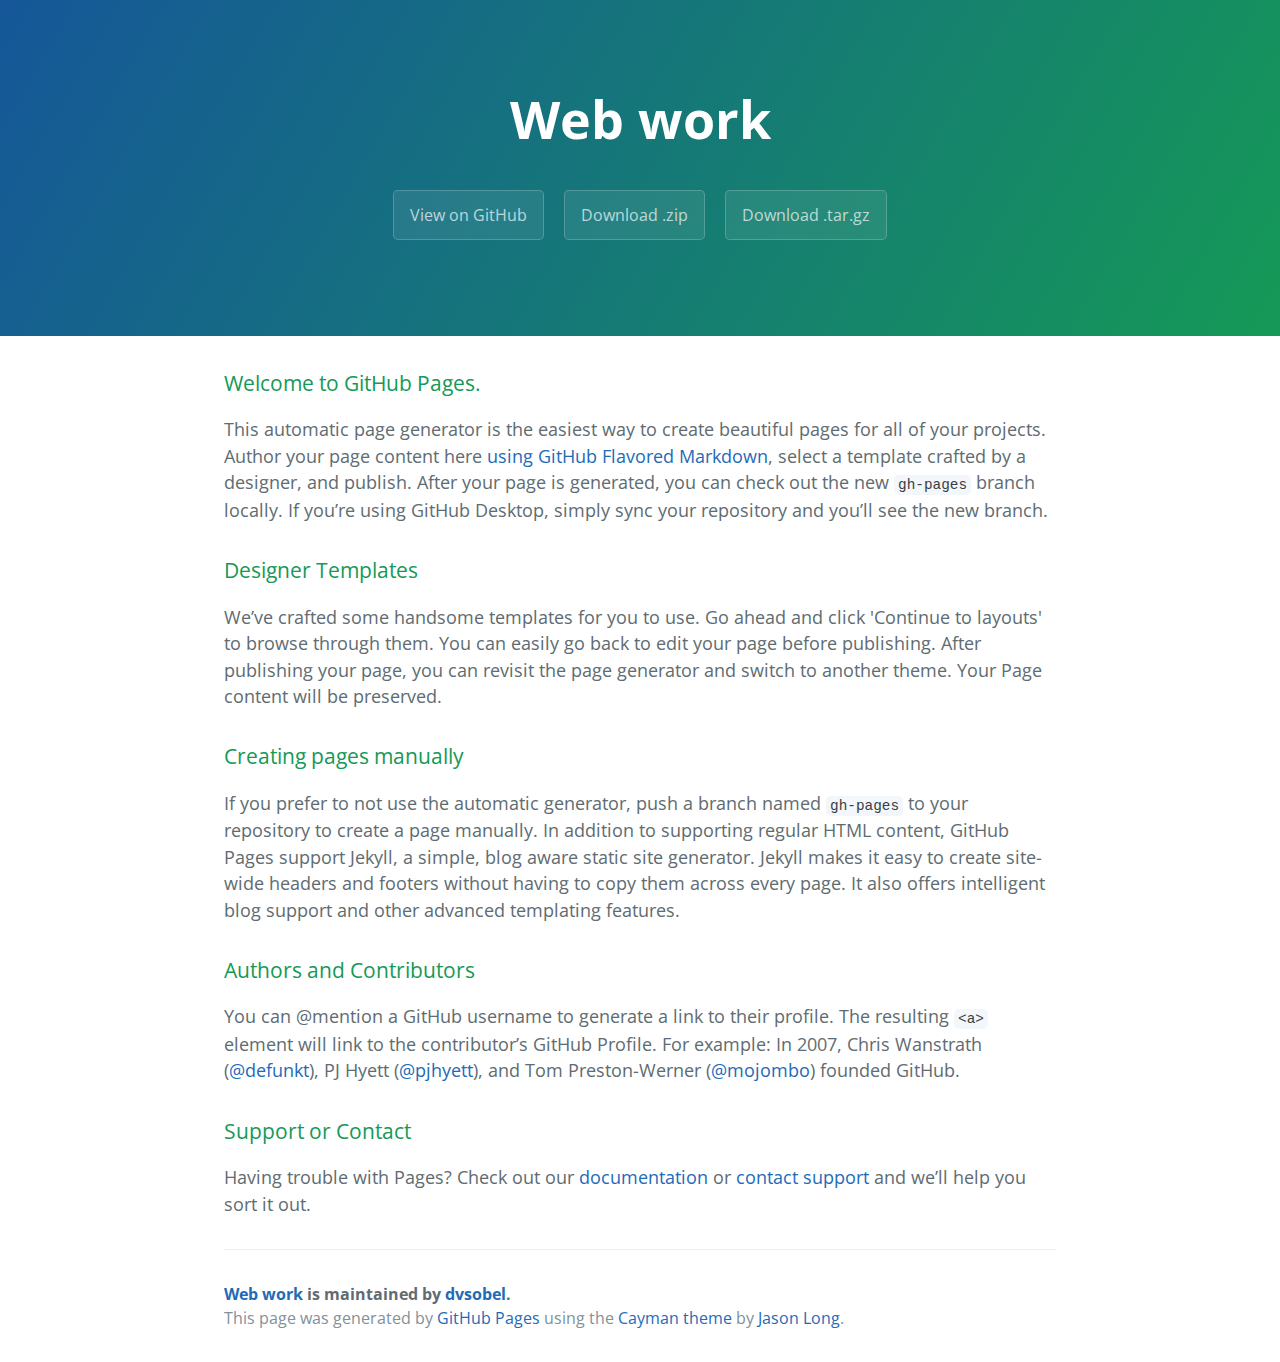
<file: index.html>
<!DOCTYPE html>
<html lang="en-us">
  <head>
    <meta charset="UTF-8">
    <title>Web work by dvsobel</title>
    <meta name="viewport" content="width=device-width, initial-scale=1">
    <link rel="stylesheet" type="text/css" href="stylesheets/normalize.css" media="screen">
    <link href='https://fonts.googleapis.com/css?family=Open+Sans:400,700' rel='stylesheet' type='text/css'>
    <link rel="stylesheet" type="text/css" href="stylesheets/stylesheet.css" media="screen">
    <link rel="stylesheet" type="text/css" href="stylesheets/github-light.css" media="screen">
  </head>
  <body>
    <section class="page-header">
      <h1 class="project-name">Web work</h1>
      <h2 class="project-tagline"></h2>
      <a href="https://github.com/dvsobel/web_work" class="btn">View on GitHub</a>
      <a href="https://github.com/dvsobel/web_work/zipball/master" class="btn">Download .zip</a>
      <a href="https://github.com/dvsobel/web_work/tarball/master" class="btn">Download .tar.gz</a>
    </section>

    <section class="main-content">
      <h3>
<a id="welcome-to-github-pages" class="anchor" href="#welcome-to-github-pages" aria-hidden="true"><span aria-hidden="true" class="octicon octicon-link"></span></a>Welcome to GitHub Pages.</h3>

<p>This automatic page generator is the easiest way to create beautiful pages for all of your projects. Author your page content here <a href="https://guides.github.com/features/mastering-markdown/">using GitHub Flavored Markdown</a>, select a template crafted by a designer, and publish. After your page is generated, you can check out the new <code>gh-pages</code> branch locally. If you’re using GitHub Desktop, simply sync your repository and you’ll see the new branch.</p>

<h3>
<a id="designer-templates" class="anchor" href="#designer-templates" aria-hidden="true"><span aria-hidden="true" class="octicon octicon-link"></span></a>Designer Templates</h3>

<p>We’ve crafted some handsome templates for you to use. Go ahead and click 'Continue to layouts' to browse through them. You can easily go back to edit your page before publishing. After publishing your page, you can revisit the page generator and switch to another theme. Your Page content will be preserved.</p>

<h3>
<a id="creating-pages-manually" class="anchor" href="#creating-pages-manually" aria-hidden="true"><span aria-hidden="true" class="octicon octicon-link"></span></a>Creating pages manually</h3>

<p>If you prefer to not use the automatic generator, push a branch named <code>gh-pages</code> to your repository to create a page manually. In addition to supporting regular HTML content, GitHub Pages support Jekyll, a simple, blog aware static site generator. Jekyll makes it easy to create site-wide headers and footers without having to copy them across every page. It also offers intelligent blog support and other advanced templating features.</p>

<h3>
<a id="authors-and-contributors" class="anchor" href="#authors-and-contributors" aria-hidden="true"><span aria-hidden="true" class="octicon octicon-link"></span></a>Authors and Contributors</h3>

<p>You can @mention a GitHub username to generate a link to their profile. The resulting <code>&lt;a&gt;</code> element will link to the contributor’s GitHub Profile. For example: In 2007, Chris Wanstrath (<a href="https://github.com/defunkt" class="user-mention">@defunkt</a>), PJ Hyett (<a href="https://github.com/pjhyett" class="user-mention">@pjhyett</a>), and Tom Preston-Werner (<a href="https://github.com/mojombo" class="user-mention">@mojombo</a>) founded GitHub.</p>

<h3>
<a id="support-or-contact" class="anchor" href="#support-or-contact" aria-hidden="true"><span aria-hidden="true" class="octicon octicon-link"></span></a>Support or Contact</h3>

<p>Having trouble with Pages? Check out our <a href="https://help.github.com/pages">documentation</a> or <a href="https://github.com/contact">contact support</a> and we’ll help you sort it out.</p>

      <footer class="site-footer">
        <span class="site-footer-owner"><a href="https://github.com/dvsobel/web_work">Web work</a> is maintained by <a href="https://github.com/dvsobel">dvsobel</a>.</span>

        <span class="site-footer-credits">This page was generated by <a href="https://pages.github.com">GitHub Pages</a> using the <a href="https://github.com/jasonlong/cayman-theme">Cayman theme</a> by <a href="https://twitter.com/jasonlong">Jason Long</a>.</span>
      </footer>

    </section>

  
  </body>
</html>
</file>
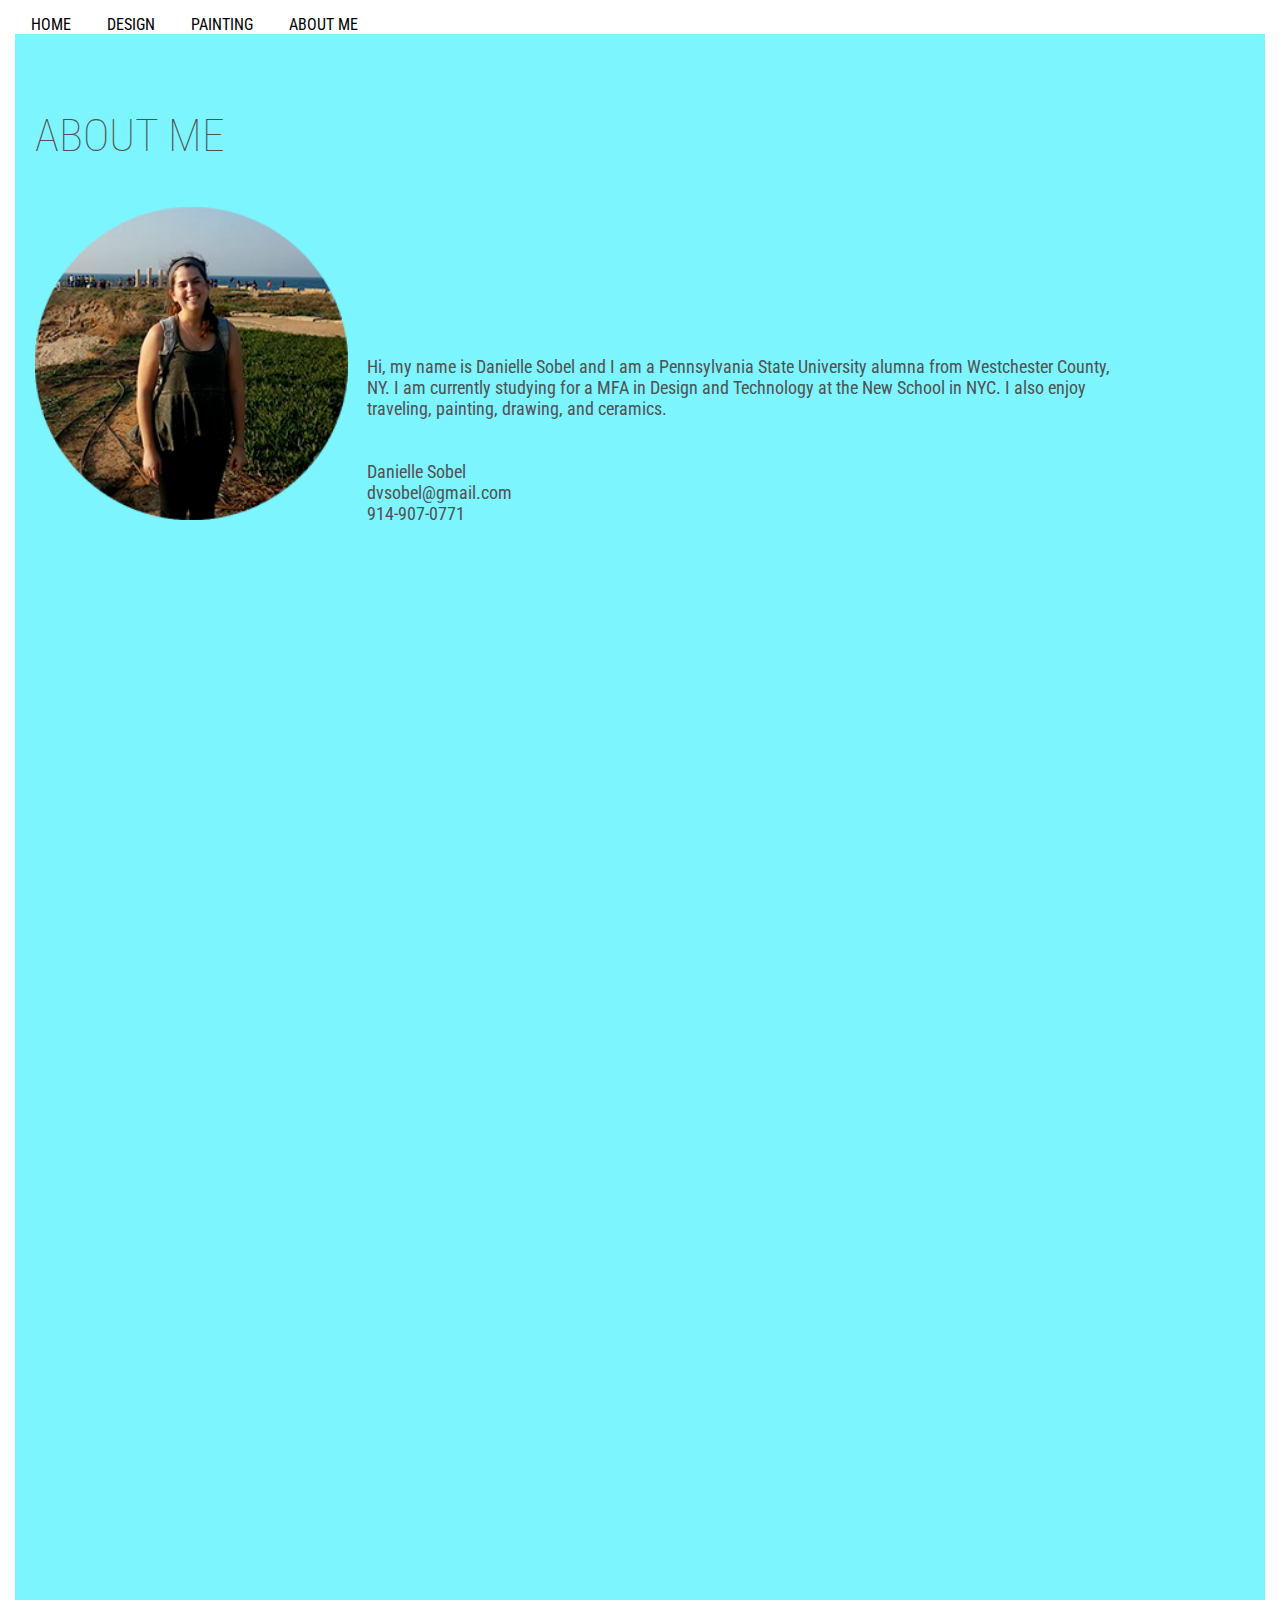
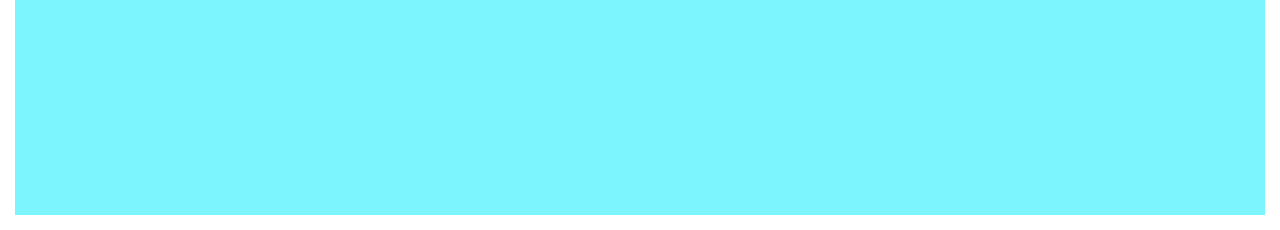
<file: day4homework/aboutMe.html>
<!DOCTYPE html>
<html lang="en">
<head>
	
	<meta charset="UTF-8">
	<title>ABOUT ME</title>
	<link href='https://fonts.googleapis.com/css?family=Open+Sans' rel='style'>
	<link href='https://fonts.googleapis.com/css?family=Oswald' rel='stylesheet' type='text/css'>
	<link href='https://fonts.googleapis.com/css?family=Roboto:700' rel='stylesheet' type='text/css'>
	<link href='https://fonts.googleapis.com/css?family=Roboto+Condensed:300' rel='stylesheet' type='text/css'>
	<link rel="stylesheet" type="text/css" href="css/style.css">

</head>
<body class="main_content">


<!-- **************Navigation Bar***************** -->
<ul>
  <li><a class="home.html" href="home.html">HOME</a></li>
  <li><a class="design.html" href="design.html">DESIGN</a></li>
  <li><a class="painting.html" href="painting.html">PAINTING</a></li>
  <li><a class="aboutMe.html" href="aboutMe.html">ABOUT ME</a></li>
</ul>
	
<!-- TITLE:ABOUTME -->
<p class="titles">ABOUT ME</p>


<!-- image of me, and also the text inside one div side by side -->
<div>
	<img class="image_me" src="images/me.png">
	<p class="pcontact"> Hi, my name is Danielle Sobel and I am a Pennsylvania State University alumna from Westchester County, NY. I am currently studying for a MFA in Design and Technology at the New School in NYC. I also enjoy traveling, painting, drawing, and ceramics. <br> <br><br> Danielle Sobel <br> dvsobel@gmail.com <br> 914-907-0771 </p>
</div>



<!-- CONTACT BOX-->


<!-- <div class="contact_me">
  <form action="action_page.php">
    <label for="fname">Name</label>
    <input type="text" id="fname" name="firstname">
	<br>
    <label for="box">Write comments here</label>
    <input type="text" id="comment_box" name="content box">

  
    <input type="submit" value="Submit">
  </form>
</div> -->



</body>
</html>
</file>
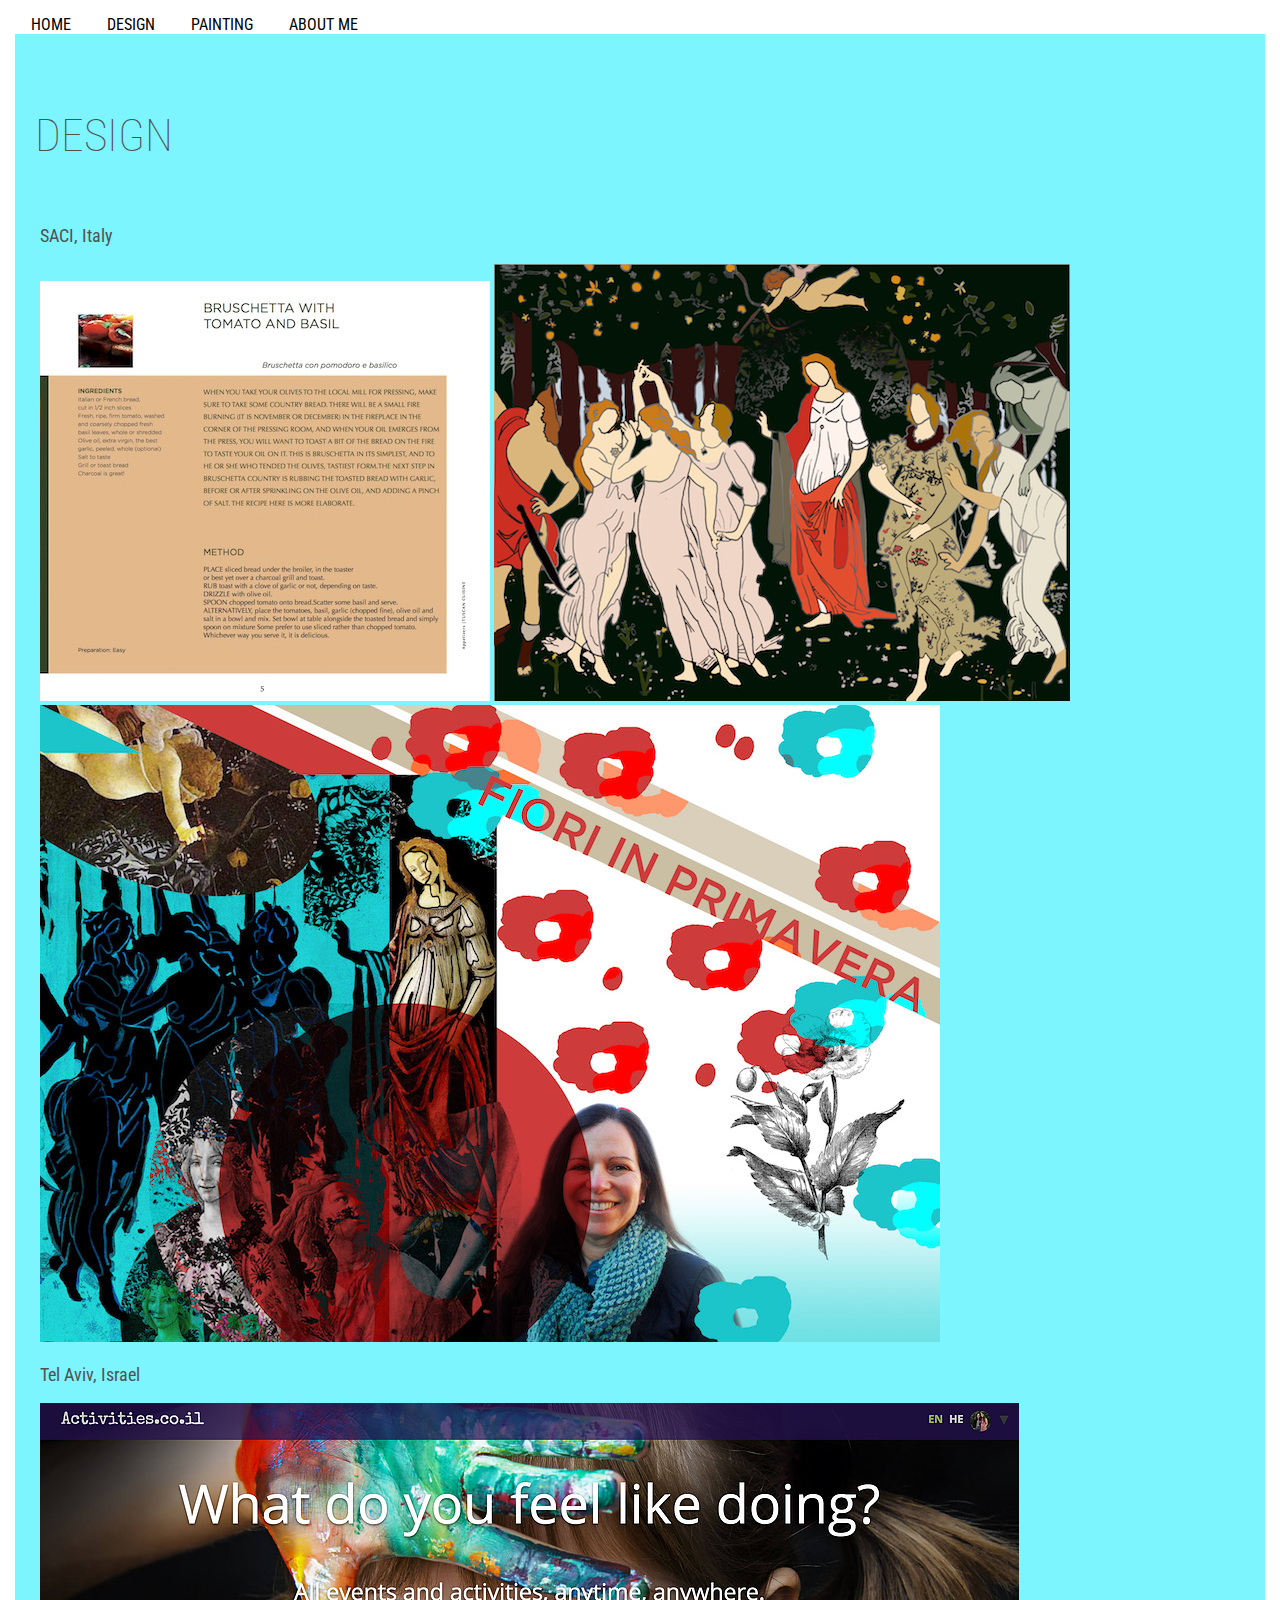
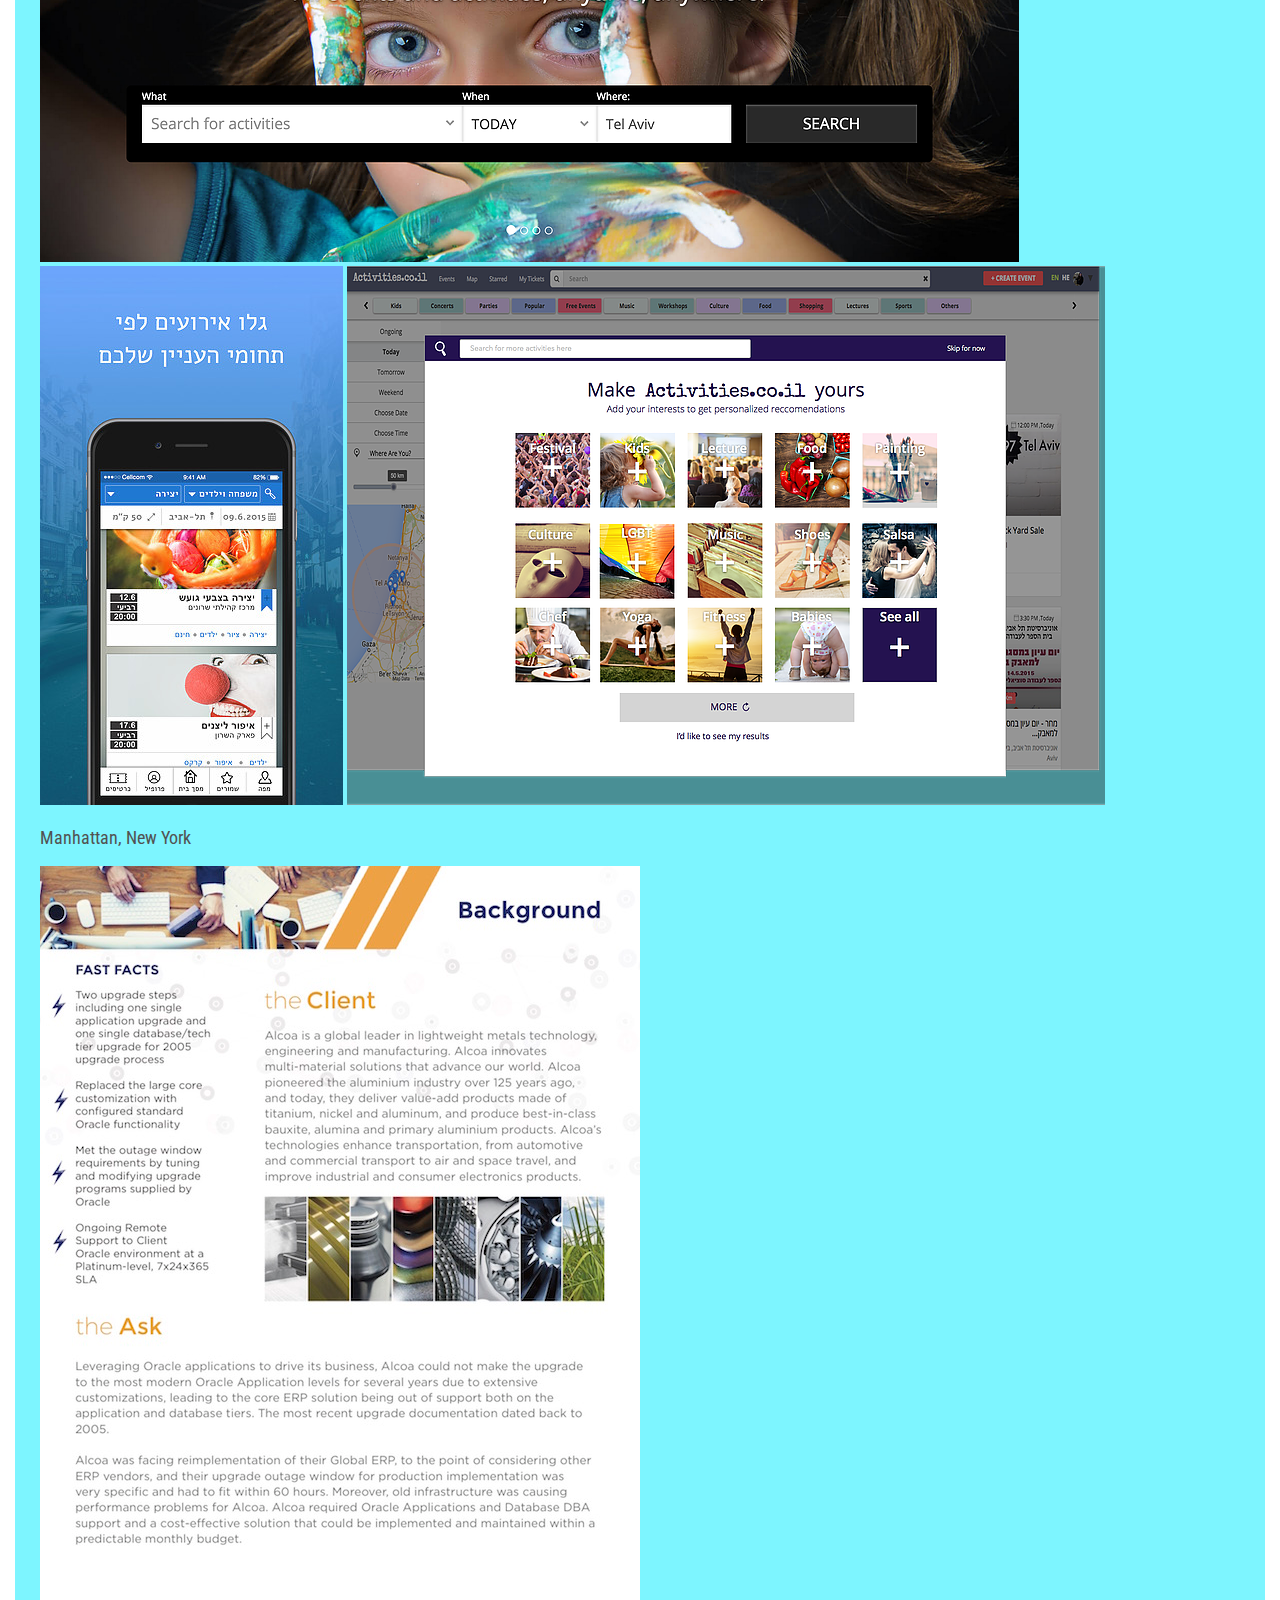
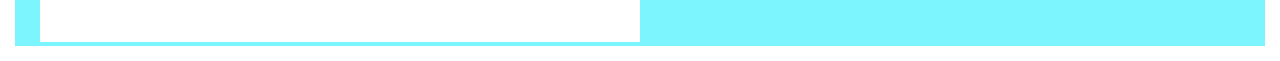
<file: day4homework/design.html>
<!DOCTYPE html>
<html lang="en">
<head>
	<meta charset="UTF-8">
	<title> design </title>
		
	<link href='https://fonts.googleapis.com/css?family=Open+Sans' rel='style'>
	<link href='https://fonts.googleapis.com/css?family=Oswald' rel='stylesheet' type='text/css'>
	<link href='https://fonts.googleapis.com/css?family=Roboto:700' rel='stylesheet' type='text/css'>
	<link href='https://fonts.googleapis.com/css?family=Roboto+Condensed:300' rel='stylesheet' type='text/css'>
	<link rel="stylesheet" type="text/css" href="css/style.css">
</head>

<!-- below is the background color -->
<body class="main_content">


<!-- links for my navigation bar -->
<ul>
  <li><a class="home.html" href="home.html">HOME</a></li>
  <li><a class="design.html" href="design.html">DESIGN</a></li>
  <li><a class="painting.html" href="painting.html">PAINTING</a></li>
  <li><a class="aboutMe.html" href="aboutMe.html">ABOUT ME</a></li>
</ul>

<!-- this is my titles class. for every page that has a title -->
<p class="titles">DESIGN</p>

<!-- saci title below -->
<p class="saci"> SACI, Italy</p>

<!-- saci images -->
<div class="design_images">
		<img src="images/tomato.jpg" alt="tomato"> 
		<img src="images/primavera.png" alt="primavera"> 
		<img src="images/collage.jpg" alt="collage">  
</div>

<!-- tel aviv title below -->
<p class="tel_aviv"> Tel Aviv, Israel</p>
		
<!-- tel aviv images below -->
<div class="tel_aviv_images">
	<img src="images/girl.png" alt="girl">
	<img src="images/phone.jpg" alt="phone">
	<img src="images/pick.png" alt="pick">
</div>

<!-- new york title below -->
<p class="new_york"> Manhattan, New York</p>

<!-- new york image below -->
<div class="new_york_images"> 
	<img src="images/alcoa.jpg" alt="alcoa">
</div>
	
</body>
</html>
</file>
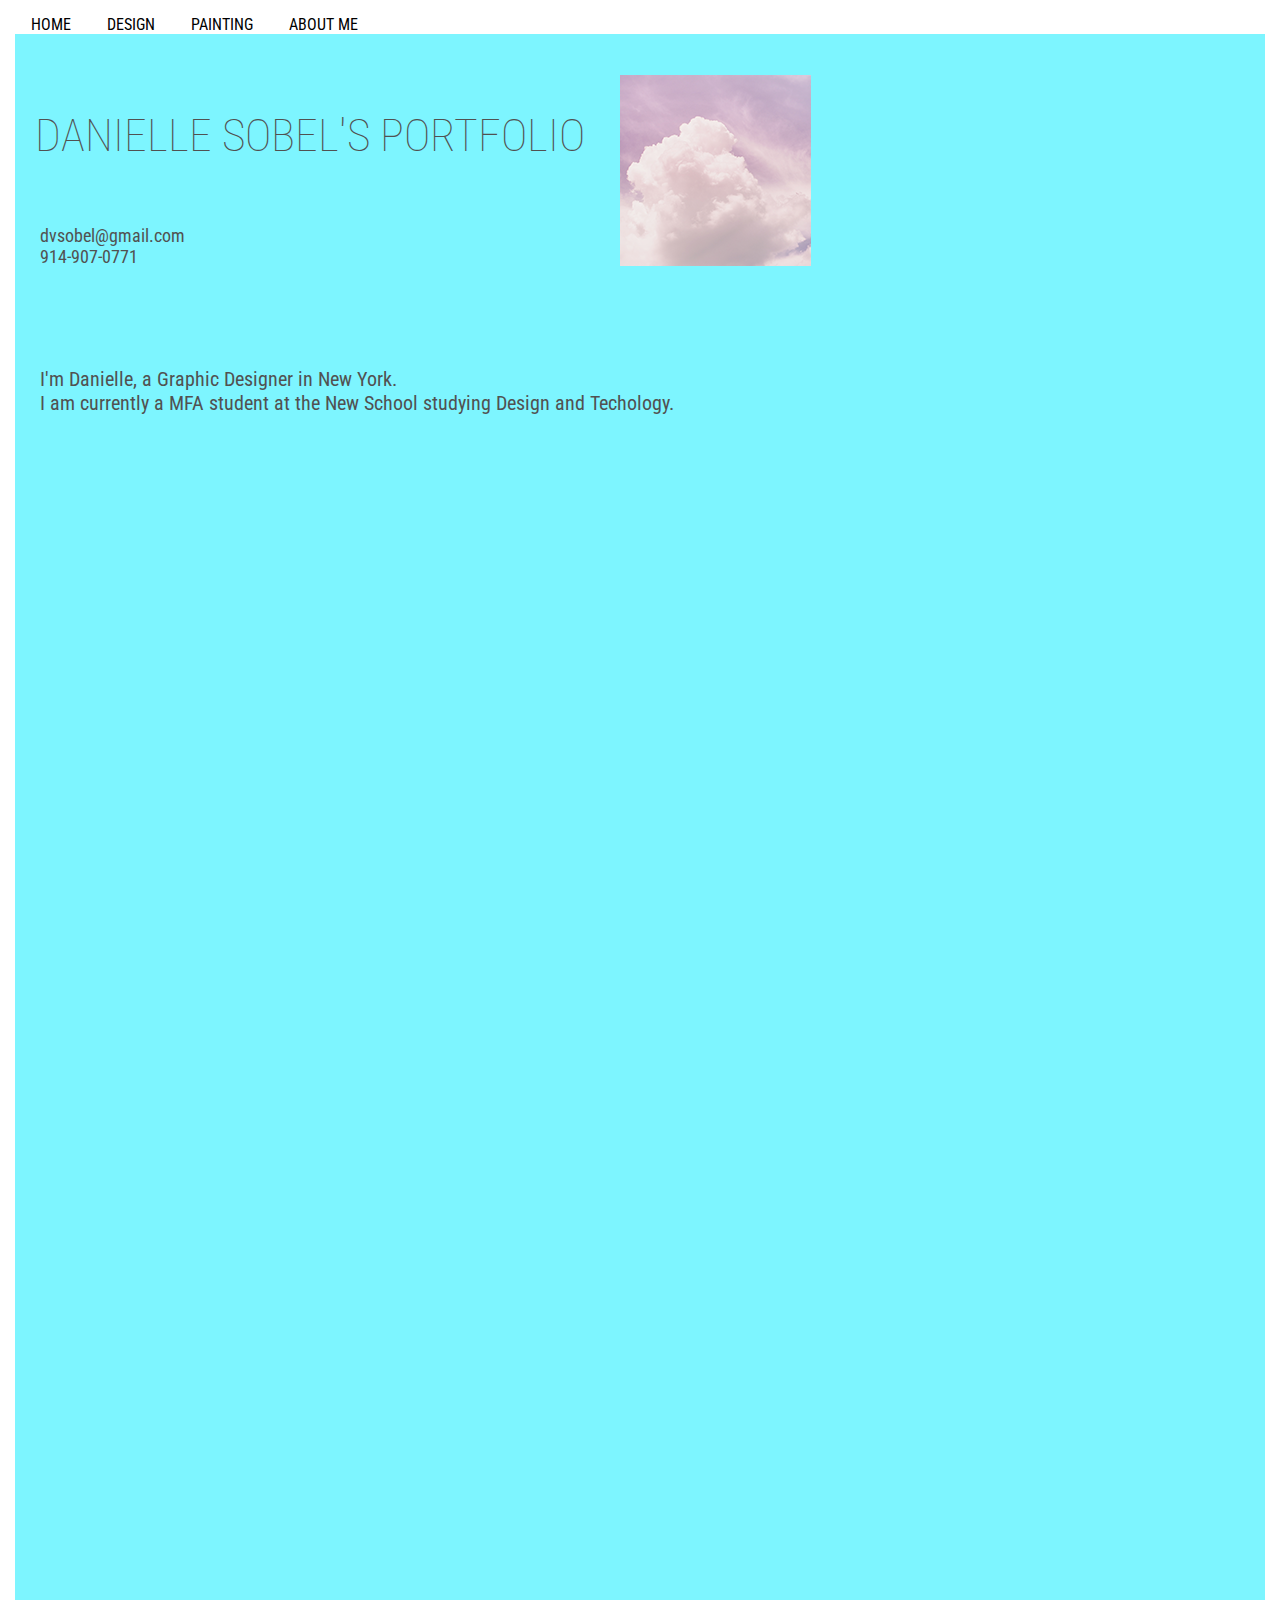
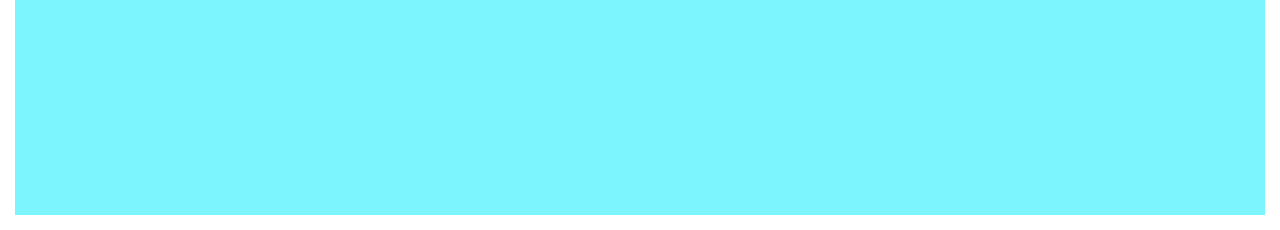
<file: day4homework/home.html>
<!DOCTYPE html>
<html lang="en">
<head>
	<meta charset="UTF-8">
	<title>Home</title>
		
	<link href='https://fonts.googleapis.com/css?family=Open+Sans' rel='style'>
	<link href='https://fonts.googleapis.com/css?family=Oswald' rel='stylesheet' type='text/css'>
	<link href='https://fonts.googleapis.com/css?family=Roboto:700' rel='stylesheet' type='text/css'>
	<link href='https://fonts.googleapis.com/css?family=Roboto+Condensed:300' rel='stylesheet' type='text/css'>
	<link rel="stylesheet" type="text/css" href="css/style.css">

</head>

<!-- below is background color -->
<body class="main_content">	

<!-- links for my navigation bar -->
<ul>
  <li><a class="home.html" href="home.html">HOME</a></li>
  <li><a class="design.html" href="design.html">DESIGN</a></li>
  <li><a class="painting.html" href="painting.html">PAINTING</a></li>
  <li><a class="aboutMe.html" href="aboutMe.html">ABOUT ME</a></li>
</ul>

<!-- this is my titles class. for every page that has a title -->
<p class="titles">DANIELLE SOBEL'S PORTFOLIO</p>

<!-- this is featured works on the home page -->
<p class="featured">dvsobel@gmail.com <br> 914-907-0771 <br> 
</p>

<p class="blurb">
	I'm Danielle, a Graphic Designer in New York. <br> I am currently a MFA student at the New School studying Design and Techology.  
</p>

<!-- picture of a cloud -->
<div class="cloud_1">
		<img src="images/cloud_1.png" alt="cloud_1">
</div>

<!-- design box that will have a link to something -->
<!-- <div class="design">
		<img src="images/design.png" alt="cloud_1">
</div> -->

<div class="painting_images">
	
	<href="painting.html">
</div>



<!-- <div class="painting">
		<img src="images/painting.png" alt="cloud_1">
</div> -->


<!-- 
<div class="cloud_2">
		<img src="images/cloud_2.png" alt="cloud_2">
</div>



<div class="cloud_3">
		<img src="images/cloud_3.png" alt="cloud_3">
</div>


<div class="cloud_4">
		<img src="images/cloud_4.png" alt="cloud_4">
</div> -->


</body>
</html>
</file>
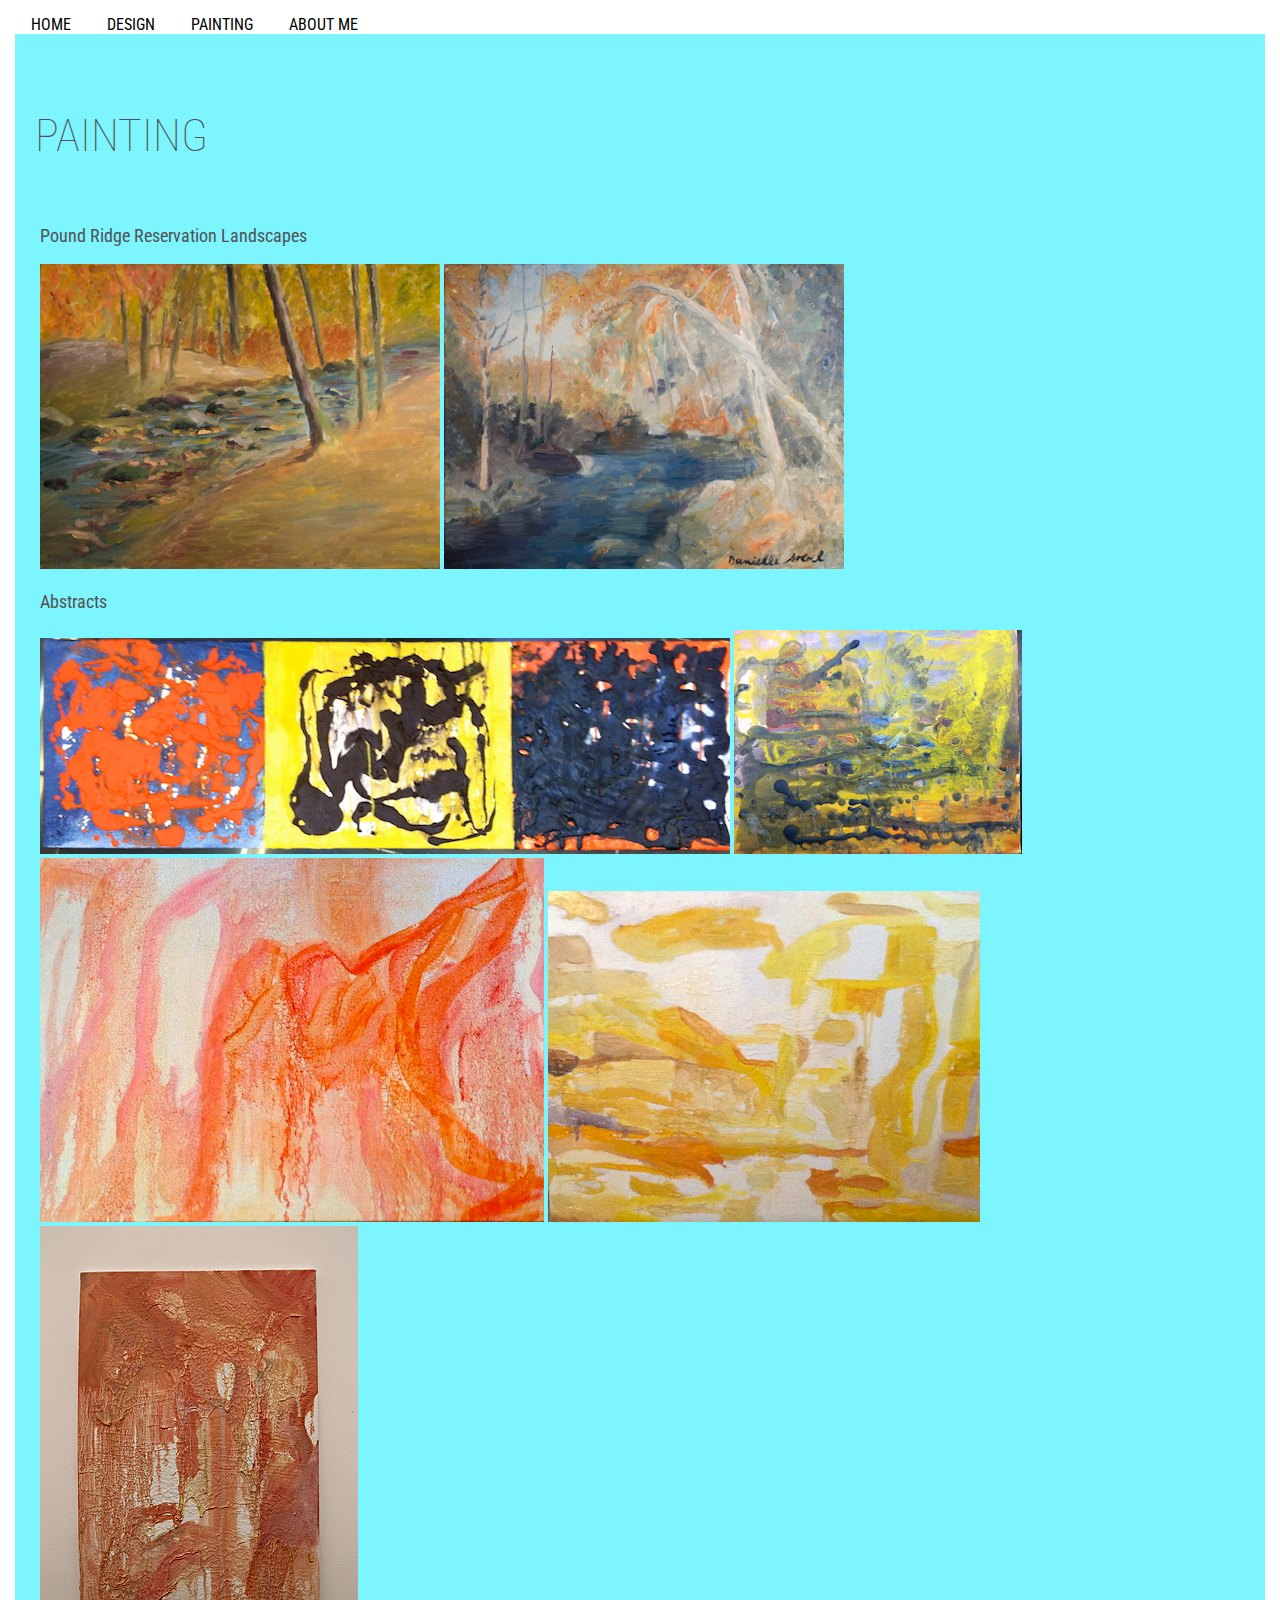
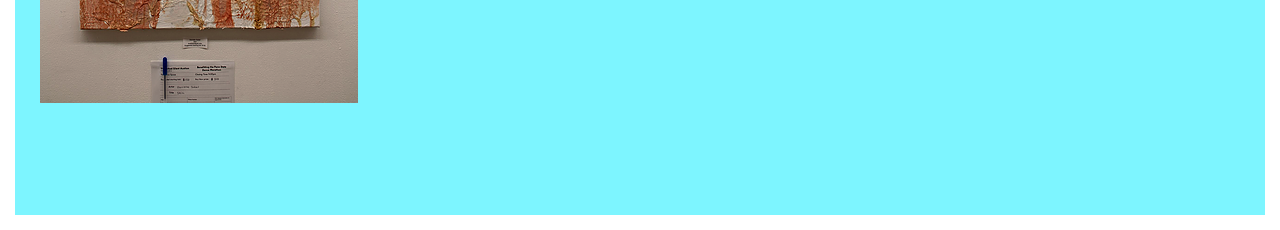
<file: day4homework/painting.html>
<!DOCTYPE html>
<html lang="en">
<head>
	<meta charset="UTF-8">
	<title>Painting</title>
	
	<link href='https://fonts.googleapis.com/css?family=Open+Sans' rel='style'>
	<link href='https://fonts.googleapis.com/css?family=Oswald' rel='stylesheet' type='text/css'>
	<link href='https://fonts.googleapis.com/css?family=Roboto:700' rel='stylesheet' type='text/css'>
	<link href='https://fonts.googleapis.com/css?family=Roboto+Condensed:300' rel='stylesheet' type='text/css'>
	<link rel="stylesheet" type="text/css" href="css/style.css">

</head>

<!-- below is background color -->
<body class="main_content">	

<!-- links for my navigation bar -->
<ul>
  <li><a class="home.html" href="home.html">HOME</a></li>
  <li><a class="design.html" href="design.html">DESIGN</a></li>
  <li><a class="painting.html" href="painting.html">PAINTING</a></li>
  <li><a class="aboutMe.html" href="aboutMe.html">ABOUT ME</a></li>
</ul>

	<!-- TITLE:ABOUTME -->
<p class="titles">PAINTING</p>
	
	<!-- title for landscape paintings -->
<p class="landscape"> Pound Ridge Reservation Landscapes</p>


<!-- landscape photos are below -->
	<div class="yellow">
		<!-- <img src="images/yellow.jpeg"> -->
		<img src="images/landscape.jpg">
		<img src="images/landscape_2.jpg">
		
	</div>

<!-- abstract title is below -->
<p class="abstract">Abstracts</p>

<!-- abstract images are below -->
	<div class="abstract_images">
		<img src="images/red_yellow_orange.jpg"> 
		<img src="images/green.jpg">
		<img src="images/pink.jpg">
		<img src="images/yellow.jpeg">
		<img src="images/skin.png">
	</div>


</body>
</html>
</file>
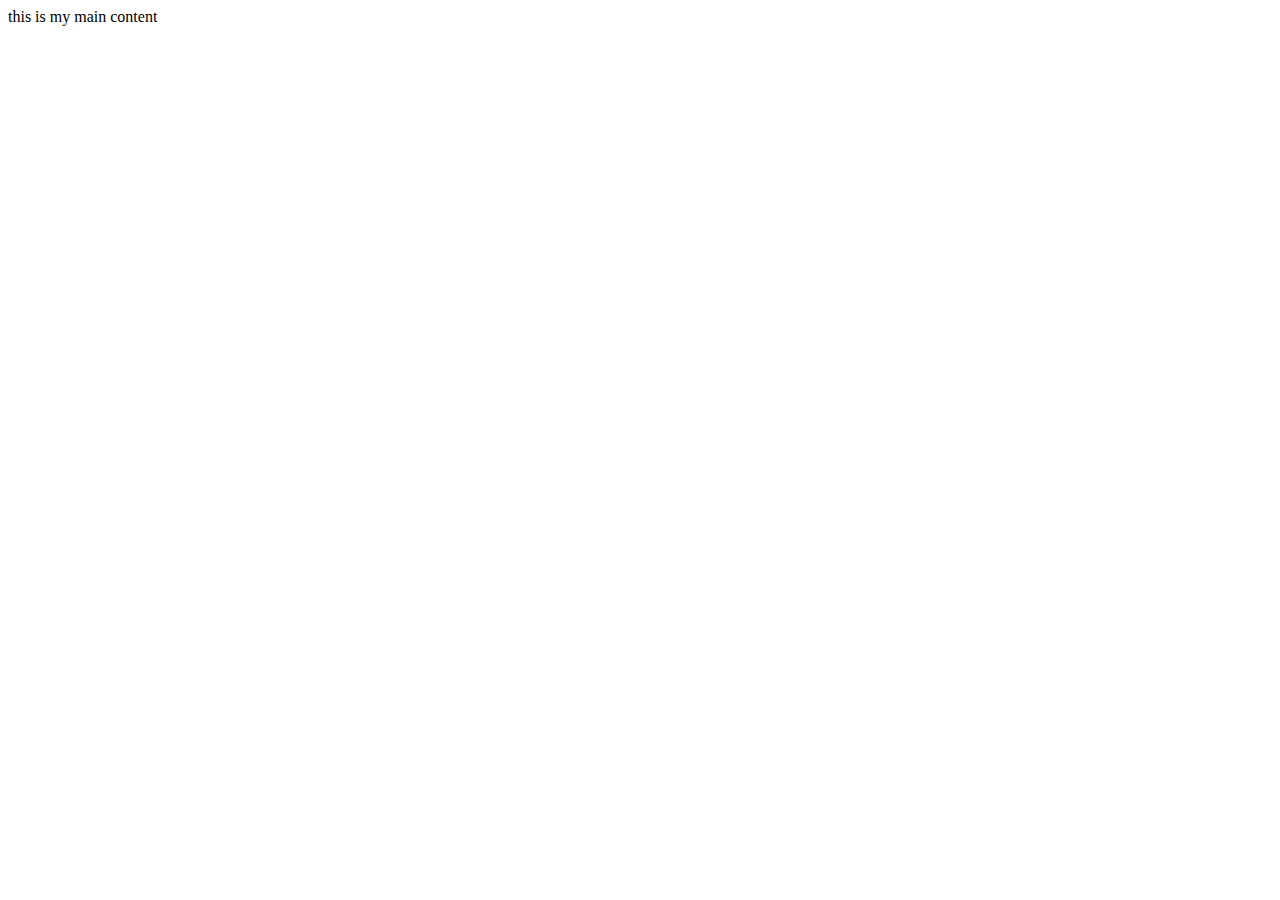
<file: homework2/greybackground.html>
<!DOCTYPE html>
<html lang="en">
<head>
	<meta charset="UTF-8">
	<title>Danielle's Portfolio</title>
	<link rel="stylesheet" type="text/css" href="CSS/style.css">


<div>
	this is my main content
</div>

</head> 
<body>
</file>
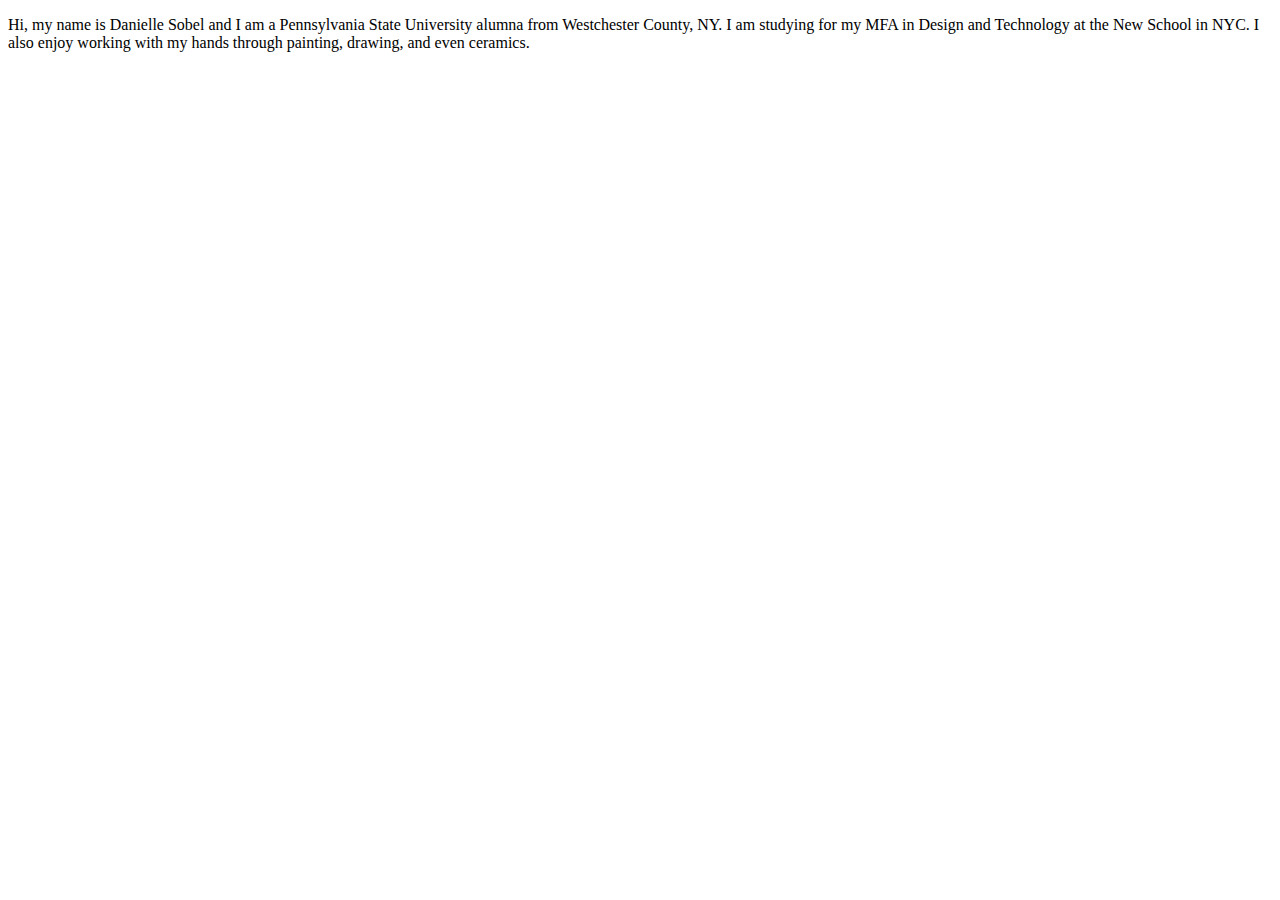
<file: homework2/Homework2_AboutMe.html>
<!DOCTYPE html>
<html lang="en">
<head>
	<meta charset="UTF-8">
	<title>Document</title>
</head>
<body>
	<p>
		Hi, my name is Danielle Sobel and I am a Pennsylvania State University alumna from Westchester County, NY. I am studying for my MFA in Design and Technology at the New School in NYC. I also enjoy working with my hands through painting, drawing, and even ceramics. 
	</p>
</body>
</html>
</file>
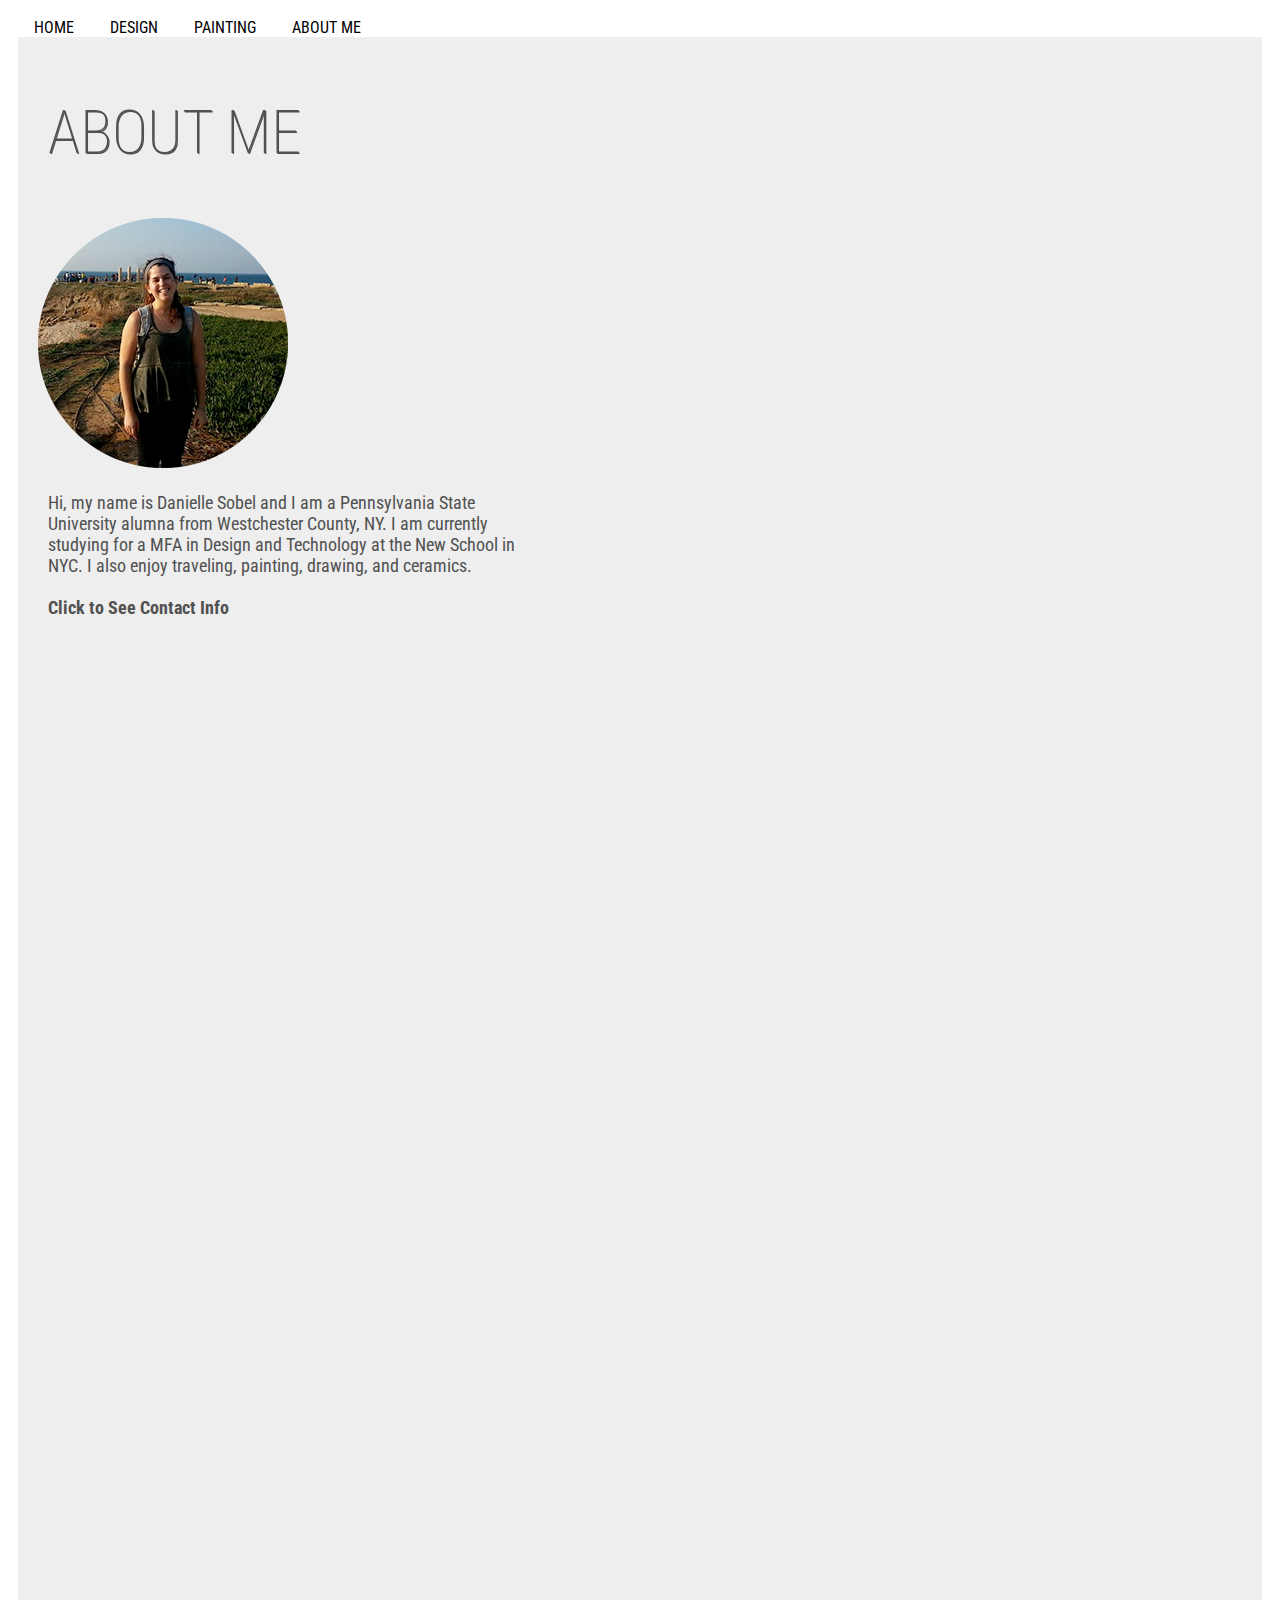
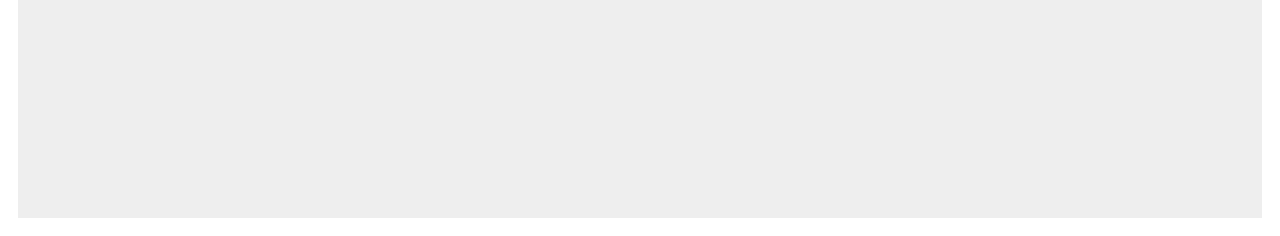
<file: Portfolio/aboutMe.html>
<!DOCTYPE html>
<html lang="en">
<head>
	
	<meta charset="UTF-8">
	<title>ABOUT ME</title>
	<link href='https://fonts.googleapis.com/css?family=Open+Sans' rel='style'>
	<link href='https://fonts.googleapis.com/css?family=Oswald' rel='stylesheet' type='text/css'>
	<link href='https://fonts.googleapis.com/css?family=Roboto:700' rel='stylesheet' type='text/css'>
	<link href='https://fonts.googleapis.com/css?family=Roboto+Condensed:300' rel='stylesheet' type='text/css'>
	<link rel="stylesheet" type="text/css" href="css/style.css">

</head>
<body class="main_content">


<!-- **************Navigation Bar***************** -->
<ul>
  <li><a class="home.html" href="home.html">HOME</a></li>
  <li><a class="design.html" href="design.html">DESIGN</a></li>
  <li><a class="painting.html" href="painting.html">PAINTING</a></li>
  <li><a class="aboutMe.html" href="aboutMe.html">ABOUT ME</a></li>
</ul>
	
<!-- TITLE:ABOUTME -->
<p class="titles">ABOUT ME</p>


<!-- image of me, and also the text inside one div side by side -->
<div>
	<img class="image_me" src="images/me.png">	
	<p class="pcontact"> Hi, my name is Danielle Sobel and I am a Pennsylvania State University alumna from Westchester County, NY. I am currently studying for a MFA in Design and Technology at the New School in NYC. I also enjoy traveling, painting, drawing, and ceramics. <br><br></p>
</div>
	
<div id="pcontact">
	<h3 class="pcontact"> Click to See Contact Info</h3> <br> 
<div>

<div id="pcontact_info">
	<p class= "pcontact_info">
		Danielle Sobel <br> dvsobel@gmail.com <br> 914-907-0771 
	</p>
	
	
</div>


	

<!-- CONTACT BOX-->


<!-- <div class="contact_me">
  <form action="action_page.php">
    <label for="fname">Name</label>
    <input type="text" id="fname" name="firstname">
	<br>
    <label for="box">Write comments here</label>
    <input type="text" id="comment_box" name="content box">

  
    <input type="submit" value="Submit">
  </form>
</div> -->



</body>
<script src="js/main.js"></script>
</html>
</file>
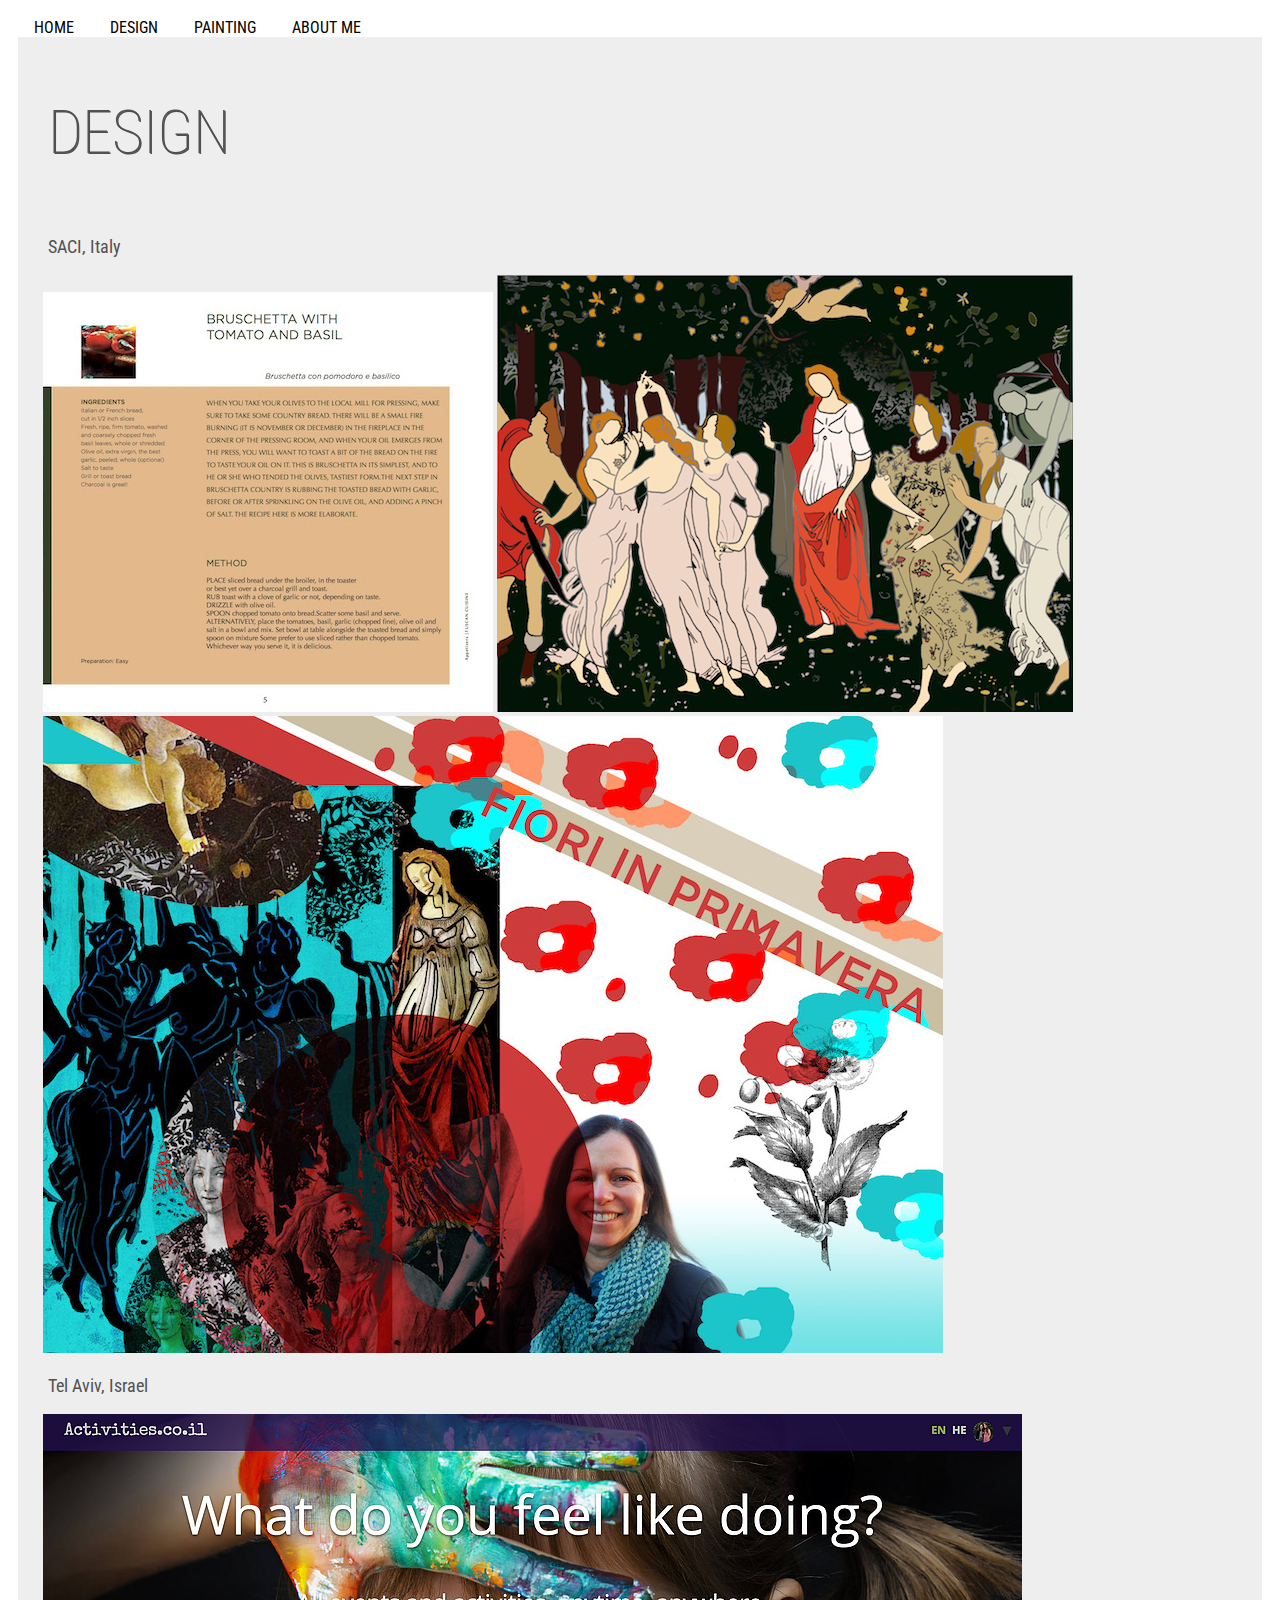
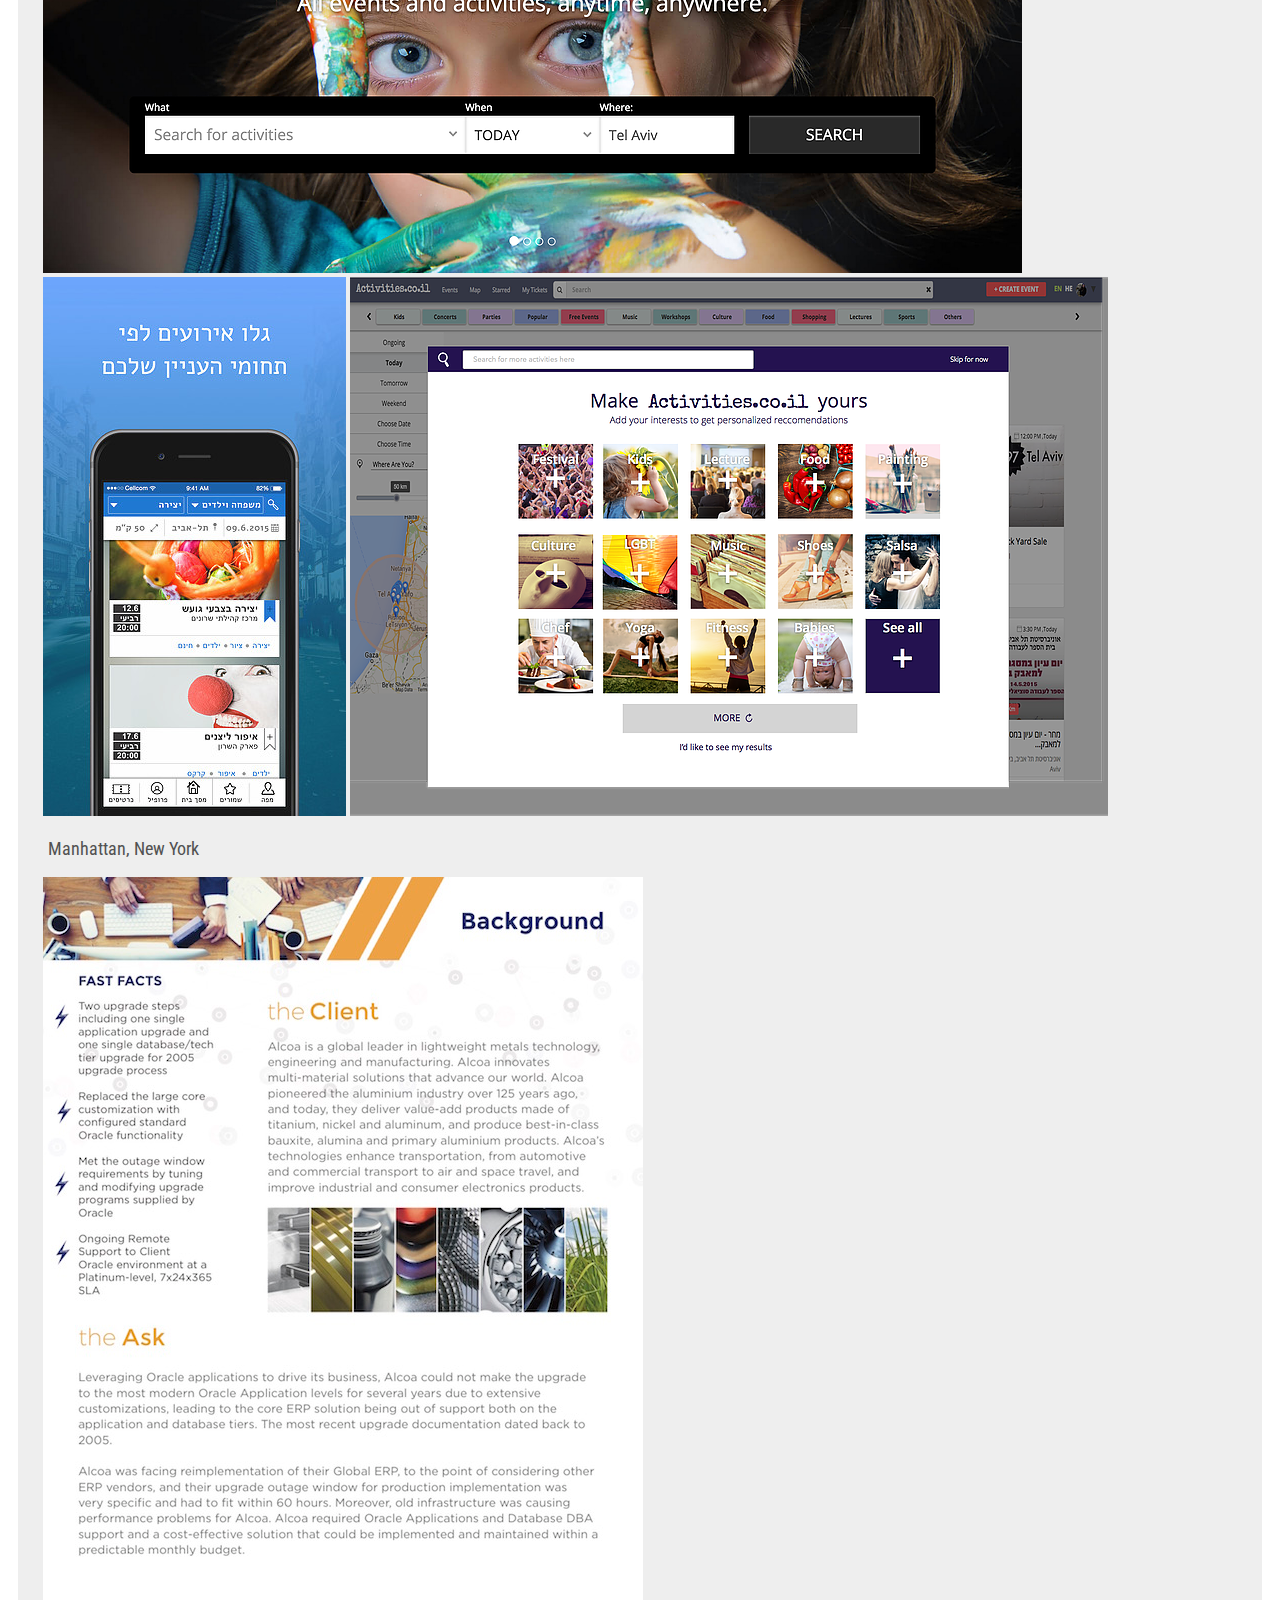
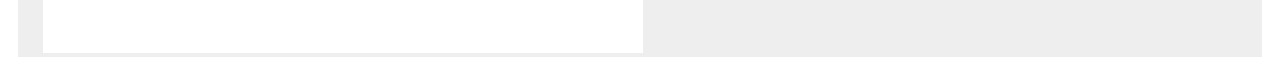
<file: Portfolio/design.html>
<!DOCTYPE html>
<html lang="en">
<head>
	<meta charset="UTF-8">
	<title> design </title>
		
	<link href='https://fonts.googleapis.com/css?family=Open+Sans' rel='style'>
	<link href='https://fonts.googleapis.com/css?family=Oswald' rel='stylesheet' type='text/css'>
	<link href='https://fonts.googleapis.com/css?family=Roboto:700' rel='stylesheet' type='text/css'>
	<link href='https://fonts.googleapis.com/css?family=Roboto+Condensed:300' rel='stylesheet' type='text/css'>
	<link rel="stylesheet" type="text/css" href="css/style.css">
</head>

<!-- below is the background color -->
<body class="main_content">


<!-- links for my navigation bar -->
<ul>
  <li><a class="home.html" href="home.html">HOME</a></li>
  <li><a class="design.html" href="design.html">DESIGN</a></li>
  <li><a class="painting.html" href="painting.html">PAINTING</a></li>
  <li><a class="aboutMe.html" href="aboutMe.html">ABOUT ME</a></li>
</ul>

<!-- this is my titles class. for every page that has a title -->
<p class="titles">DESIGN</p>

<!-- saci title below -->
<p class="saci"> SACI, Italy</p>

<!-- saci images -->
<div class="design_images">
		<img src="images/tomato.jpg" alt="tomato"> 
		<img src="images/primavera.png" alt="primavera"> 
		<img src="images/collage.jpg" alt="collage">  
</div>

<!-- tel aviv title below -->
<p class="tel_aviv"> Tel Aviv, Israel</p>
		
<!-- tel aviv images below -->
<div class="tel_aviv_images">
	<img src="images/girl.png" alt="girl">
	<img src="images/phone.jpg" alt="phone">
	<img src="images/pick.png" alt="pick">
</div>

<!-- new york title below -->
<p class="new_york"> Manhattan, New York</p>

<!-- new york image below -->
<div class="new_york_images"> 
	<img src="images/alcoa.jpg" alt="alcoa">
</div>
	
</body>
<script src="js/main.js"></script>
</html>
</file>
<file: stylesheets/stylesheet.css>
* {
  box-sizing: border-box; }

body {
  padding: 0;
  margin: 0;
  font-family: "Open Sans", "Helvetica Neue", Helvetica, Arial, sans-serif;
  font-size: 16px;
  line-height: 1.5;
  color: #606c71; }

a {
  color: #1e6bb8;
  text-decoration: none; }
  a:hover {
    text-decoration: underline; }

.btn {
  display: inline-block;
  margin-bottom: 1rem;
  color: rgba(255, 255, 255, 0.7);
  background-color: rgba(255, 255, 255, 0.08);
  border-color: rgba(255, 255, 255, 0.2);
  border-style: solid;
  border-width: 1px;
  border-radius: 0.3rem;
  transition: color 0.2s, background-color 0.2s, border-color 0.2s; }
  .btn + .btn {
    margin-left: 1rem; }

.btn:hover {
  color: rgba(255, 255, 255, 0.8);
  text-decoration: none;
  background-color: rgba(255, 255, 255, 0.2);
  border-color: rgba(255, 255, 255, 0.3); }

@media screen and (min-width: 64em) {
  .btn {
    padding: 0.75rem 1rem; } }

@media screen and (min-width: 42em) and (max-width: 64em) {
  .btn {
    padding: 0.6rem 0.9rem;
    font-size: 0.9rem; } }

@media screen and (max-width: 42em) {
  .btn {
    display: block;
    width: 100%;
    padding: 0.75rem;
    font-size: 0.9rem; }
    .btn + .btn {
      margin-top: 1rem;
      margin-left: 0; } }

.page-header {
  color: #fff;
  text-align: center;
  background-color: #159957;
  background-image: linear-gradient(120deg, #155799, #159957); }

@media screen and (min-width: 64em) {
  .page-header {
    padding: 5rem 6rem; } }

@media screen and (min-width: 42em) and (max-width: 64em) {
  .page-header {
    padding: 3rem 4rem; } }

@media screen and (max-width: 42em) {
  .page-header {
    padding: 2rem 1rem; } }

.project-name {
  margin-top: 0;
  margin-bottom: 0.1rem; }

@media screen and (min-width: 64em) {
  .project-name {
    font-size: 3.25rem; } }

@media screen and (min-width: 42em) and (max-width: 64em) {
  .project-name {
    font-size: 2.25rem; } }

@media screen and (max-width: 42em) {
  .project-name {
    font-size: 1.75rem; } }

.project-tagline {
  margin-bottom: 2rem;
  font-weight: normal;
  opacity: 0.7; }

@media screen and (min-width: 64em) {
  .project-tagline {
    font-size: 1.25rem; } }

@media screen and (min-width: 42em) and (max-width: 64em) {
  .project-tagline {
    font-size: 1.15rem; } }

@media screen and (max-width: 42em) {
  .project-tagline {
    font-size: 1rem; } }

.main-content :first-child {
  margin-top: 0; }
.main-content img {
  max-width: 100%; }
.main-content h1, .main-content h2, .main-content h3, .main-content h4, .main-content h5, .main-content h6 {
  margin-top: 2rem;
  margin-bottom: 1rem;
  font-weight: normal;
  color: #159957; }
.main-content p {
  margin-bottom: 1em; }
.main-content code {
  padding: 2px 4px;
  font-family: Consolas, "Liberation Mono", Menlo, Courier, monospace;
  font-size: 0.9rem;
  color: #383e41;
  background-color: #f3f6fa;
  border-radius: 0.3rem; }
.main-content pre {
  padding: 0.8rem;
  margin-top: 0;
  margin-bottom: 1rem;
  font: 1rem Consolas, "Liberation Mono", Menlo, Courier, monospace;
  color: #567482;
  word-wrap: normal;
  background-color: #f3f6fa;
  border: solid 1px #dce6f0;
  border-radius: 0.3rem; }
  .main-content pre > code {
    padding: 0;
    margin: 0;
    font-size: 0.9rem;
    color: #567482;
    word-break: normal;
    white-space: pre;
    background: transparent;
    border: 0; }
.main-content .highlight {
  margin-bottom: 1rem; }
  .main-content .highlight pre {
    margin-bottom: 0;
    word-break: normal; }
.main-content .highlight pre, .main-content pre {
  padding: 0.8rem;
  overflow: auto;
  font-size: 0.9rem;
  line-height: 1.45;
  border-radius: 0.3rem; }
.main-content pre code, .main-content pre tt {
  display: inline;
  max-width: initial;
  padding: 0;
  margin: 0;
  overflow: initial;
  line-height: inherit;
  word-wrap: normal;
  background-color: transparent;
  border: 0; }
  .main-content pre code:before, .main-content pre code:after, .main-content pre tt:before, .main-content pre tt:after {
    content: normal; }
.main-content ul, .main-content ol {
  margin-top: 0; }
.main-content blockquote {
  padding: 0 1rem;
  margin-left: 0;
  color: #819198;
  border-left: 0.3rem solid #dce6f0; }
  .main-content blockquote > :first-child {
    margin-top: 0; }
  .main-content blockquote > :last-child {
    margin-bottom: 0; }
.main-content table {
  display: block;
  width: 100%;
  overflow: auto;
  word-break: normal;
  word-break: keep-all; }
  .main-content table th {
    font-weight: bold; }
  .main-content table th, .main-content table td {
    padding: 0.5rem 1rem;
    border: 1px solid #e9ebec; }
.main-content dl {
  padding: 0; }
  .main-content dl dt {
    padding: 0;
    margin-top: 1rem;
    font-size: 1rem;
    font-weight: bold; }
  .main-content dl dd {
    padding: 0;
    margin-bottom: 1rem; }
.main-content hr {
  height: 2px;
  padding: 0;
  margin: 1rem 0;
  background-color: #eff0f1;
  border: 0; }

@media screen and (min-width: 64em) {
  .main-content {
    max-width: 64rem;
    padding: 2rem 6rem;
    margin: 0 auto;
    font-size: 1.1rem; } }

@media screen and (min-width: 42em) and (max-width: 64em) {
  .main-content {
    padding: 2rem 4rem;
    font-size: 1.1rem; } }

@media screen and (max-width: 42em) {
  .main-content {
    padding: 2rem 1rem;
    font-size: 1rem; } }

.site-footer {
  padding-top: 2rem;
  margin-top: 2rem;
  border-top: solid 1px #eff0f1; }

.site-footer-owner {
  display: block;
  font-weight: bold; }

.site-footer-credits {
  color: #819198; }

@media screen and (min-width: 64em) {
  .site-footer {
    font-size: 1rem; } }

@media screen and (min-width: 42em) and (max-width: 64em) {
  .site-footer {
    font-size: 1rem; } }

@media screen and (max-width: 42em) {
  .site-footer {
    font-size: 0.9rem; } }
</file>
<file: stylesheets/github-light.css>
/*
The MIT License (MIT)

Copyright (c) 2016 GitHub, Inc.

Permission is hereby granted, free of charge, to any person obtaining a copy
of this software and associated documentation files (the "Software"), to deal
in the Software without restriction, including without limitation the rights
to use, copy, modify, merge, publish, distribute, sublicense, and/or sell
copies of the Software, and to permit persons to whom the Software is
furnished to do so, subject to the following conditions:

The above copyright notice and this permission notice shall be included in all
copies or substantial portions of the Software.

THE SOFTWARE IS PROVIDED "AS IS", WITHOUT WARRANTY OF ANY KIND, EXPRESS OR
IMPLIED, INCLUDING BUT NOT LIMITED TO THE WARRANTIES OF MERCHANTABILITY,
FITNESS FOR A PARTICULAR PURPOSE AND NONINFRINGEMENT. IN NO EVENT SHALL THE
AUTHORS OR COPYRIGHT HOLDERS BE LIABLE FOR ANY CLAIM, DAMAGES OR OTHER
LIABILITY, WHETHER IN AN ACTION OF CONTRACT, TORT OR OTHERWISE, ARISING FROM,
OUT OF OR IN CONNECTION WITH THE SOFTWARE OR THE USE OR OTHER DEALINGS IN THE
SOFTWARE.

*/

.pl-c /* comment */ {
  color: #969896;
}

.pl-c1 /* constant, variable.other.constant, support, meta.property-name, support.constant, support.variable, meta.module-reference, markup.raw, meta.diff.header */,
.pl-s .pl-v /* string variable */ {
  color: #0086b3;
}

.pl-e /* entity */,
.pl-en /* entity.name */ {
  color: #795da3;
}

.pl-smi /* variable.parameter.function, storage.modifier.package, storage.modifier.import, storage.type.java, variable.other */,
.pl-s .pl-s1 /* string source */ {
  color: #333;
}

.pl-ent /* entity.name.tag */ {
  color: #63a35c;
}

.pl-k /* keyword, storage, storage.type */ {
  color: #a71d5d;
}

.pl-s /* string */,
.pl-pds /* punctuation.definition.string, string.regexp.character-class */,
.pl-s .pl-pse .pl-s1 /* string punctuation.section.embedded source */,
.pl-sr /* string.regexp */,
.pl-sr .pl-cce /* string.regexp constant.character.escape */,
.pl-sr .pl-sre /* string.regexp source.ruby.embedded */,
.pl-sr .pl-sra /* string.regexp string.regexp.arbitrary-repitition */ {
  color: #183691;
}

.pl-v /* variable */ {
  color: #ed6a43;
}

.pl-id /* invalid.deprecated */ {
  color: #b52a1d;
}

.pl-ii /* invalid.illegal */ {
  color: #f8f8f8;
  background-color: #b52a1d;
}

.pl-sr .pl-cce /* string.regexp constant.character.escape */ {
  font-weight: bold;
  color: #63a35c;
}

.pl-ml /* markup.list */ {
  color: #693a17;
}

.pl-mh /* markup.heading */,
.pl-mh .pl-en /* markup.heading entity.name */,
.pl-ms /* meta.separator */ {
  font-weight: bold;
  color: #1d3e81;
}

.pl-mq /* markup.quote */ {
  color: #008080;
}

.pl-mi /* markup.italic */ {
  font-style: italic;
  color: #333;
}

.pl-mb /* markup.bold */ {
  font-weight: bold;
  color: #333;
}

.pl-md /* markup.deleted, meta.diff.header.from-file */ {
  color: #bd2c00;
  background-color: #ffecec;
}

.pl-mi1 /* markup.inserted, meta.diff.header.to-file */ {
  color: #55a532;
  background-color: #eaffea;
}

.pl-mdr /* meta.diff.range */ {
  font-weight: bold;
  color: #795da3;
}

.pl-mo /* meta.output */ {
  color: #1d3e81;
}
</file>
<file: day4homework/css/style.css>
/*this is my background for the pages. when you hover it turns blue*/
.main_content{
	background-color: #EEEEEE;
	min-height:200vh;
	transition: 3s;
	border:15px white solid;
	margin:0;
}

.main_content:hover{
	background-color: #7DF5FF;
}



/*these are the titles for every page*/
.titles{
	display: inline-block;
	text-align: left;
	padding-top: 30px;
	padding-left: 20px;
	z-index: 1;
	font-family: 'Roboto Condensed', sans-serif;
	font-weight: lighter;
	font-size: 45px;
	color: #515151;
}


/* this is my about page text*/
.pcontact{
	width: 60%;
	display: inline-block;
	margin: 0;
	padding-left: 15px;
	font-size: 18px;
	color: #515151;
	font-family: 'Roboto Condensed', sans-serif;
	z-index: 1;
}


/*this is my about page image of me*/
.image_me{
	width: 25%;
	display: inline-block;
	margin: 0;
	padding-left: 20px;
}


.cloud_1{
	position: absolute;
	top: 75px;
	left: 620px;
	z-index: -1;
}


.featured{
	
	font-family: 'Roboto Condensed', sans-serif;
	color: #515151;
	font-size: 18px;
	margin-bottom: 100px;
	margin-left: 25px;
}

.yellow{
	display: inline-block;
	padding-left: 25px;
	padding-right: 25px;
	margin: auto;
	
}


.landscape{
	font-size: 18px;
	font-family: 'Roboto Condensed', sans-serif;
	padding-left: 25px;
	color: #515151;
}



.design_images{
	padding-left: 25px;

}

.abstract{
	padding-left: 25px;
	font-family: 'Roboto Condensed', sans-serif;
	color: #515151;
	font-size: 18px;
	

}


.abstract_images{
	padding-left: 25px;

}

.saci{
	font-size: 18px;
	font-family: 'Roboto Condensed', sans-serif;
	padding-left: 25px;
	color: #515151;
}

.tel_aviv{
	font-size: 18px;
	font-family: 'Roboto Condensed', sans-serif;
	padding-left: 25px;
	color: #515151;
}

.tel_aviv_images{
	padding-left: 25px;
}

.new_york{
	font-size: 18px;
	font-family: 'Roboto Condensed', sans-serif;
	padding-left: 25px;
	color: #515151;
}


.new_york_images{
	padding-left: 25px;
}

.blurb {
	font-size: 20px;
	font-family: 'Roboto Condensed', sans-serif;
	padding-left: 25px;
	color: #515151;
}

/*-*********************NAVIGATION BAR************************/
ul {
    list-style-type: none;
    margin: 0;
    padding: 0;
    font-family: 'Roboto Condensed', sans-serif;
    color: #FFFFFF;
    background-color: white;
    size: 8pt;
    width:100%;
    text-align:left;
	}


li {
    display: inline-block;
	}


li a {
    padding: 14px 16px;
    text-decoration: none;
	}


/*links to not change colors*/
a:link {
	color: black;
}

a:visited {
	color: black;
}	

a:hover{
    color: #00B4FF;
}

a:active{
	color: black;
}




/*these are things im not using*/

/*
.button{

  display: inline-block;
  border-radius: 4px;
  background-color: #00B4FF;
  border: none;
  color: #FFFFFF;
  text-align: center;
  font-size: 15px;
  font-family: 'Open Sans', sans-serif;
  padding: 20px;
  width: 200px;
  transition: all 0.5s;
  cursor: pointer;
  margin: 5px;
}


.button span{
  cursor: pointer;
  display: inline-block;
  position: relative;
  transition: 0.5s;
}

.button span:after{
  content: '»';
  position: absolute;
  opacity: 0;
  top: 0;
  right: -20px;
  transition: 0.5s;
}

.button:hover span {
  padding-right: 25px;
}

.button:hover span:after{
  opacity: 1;
  right: 0;*/



/*
input[type=text], select{
    width: 50%;
    padding: 12px 20px;
    margin: 8px 0;
    display: inline-block;
    border: 1px solid #ccc;
    border-radius: 4px;
    box-sizing: border-box;

}

input[type=text]#comment_box, select{
    width: 50%;
    height:150px;
    padding: 12px 20px;
    margin: 8px 0;
    display: inline-block;
    border: 1px solid #ccc;
    border-radius: 4px;
    box-sizing: border-box;

}


input[type=submit]{
    width: 300px;
    height: 50px;
    background-color: #4CAF50;
    font-family: 'Open Sans', sans-serif;
    color: white;
    padding: 14px 20px;
    margin: 8px 0;
    border: none;
    border-radius: 4px;
    cursor: pointer;
}

input[type=submit]:hover{
    background-color: #45a049;
    font-family: 'Open Sans', sans-serif;
}*/
</file>
<file: homework2/CSS/style.css>
@media (max-width: 500px){
	p{
		font size: 200px;
		background-color: yellow;
	}
	body{
		background-color:pink;
	}
}

.intro_text{
	width: 50%;
	background-color: pink;
}

.fixed_photo{
	position:fixed;
	top: 0px;
	right: 30px;
}

.absolute_photo{
	position: absolute;
	top: 100px;
	right: 30px;
	z-index: 10000;
}


.inner_photo{  
	position: relative;
	top: 0px;
	right: 30px;
}



.right_photo{
	float:right;
}
.clear_float {
	clear: both;
}


p{
	font-size:100px;
	

}

.intro_text{
	color:#FF2343;
	font-size:10px;
}


/*this styles the second header in your container*/

h3.intro_text{
	color:#FF2343;
	font-size:18px;

}

#footer_info{
	background-color: #FF2F43;
	width: 100px;
	height: 100px;
	margin: 100px;
}

nav{
	text-align: center;
	width:50%;
	margin-left: auto;
	margin-right: auto;


}
</file>
<file: Portfolio/css/style.css>
/*this is my background for the pages. when you hover it turns blue*/
.main_content{
	background-color: #EEEEEE;
	min-height:200vh;
	transition: 3s;
	border:18px white solid;
	margin:0;
}

/*.main_content:hover{
	background-color: #7DF5FF;
}*/



/*these are the titles for every page*/
.titles{
	display: inline-block;
	text-align: left;
	padding-top: 60px;
	padding-left: 30px;
	padding-bottom: 50px;
	z-index: 1;
	font-family: 'Roboto Condensed', sans-serif;
	font-weight: lighter;
	font-size: 60px;
	color: #515151;
	text-shadow: 1px 1px;
	margin:0;
}


.main_titles{
	/*display: inline-block;*/
	text-align: center;
	padding-top: 50px;
/*	padding-left: 30px;*/
	padding-bottom: 50px;
/*	z-index: 1;*/
	font-family: 'Roboto Condensed', sans-serif;
	font-weight: light300;
	font-size: 100px;
	color: #515151;
	/*text-shadow: 1px 1px;*/
	margin:0;
}



/* this is my about page text*/
.pcontact{
	width: 40%;
	display: absolute;

	/*display: inline-block;*/
	margin: 0;
	padding-left: 30px;
	font-size: 18px;
	color: #515151;
	font-family: 'Roboto Condensed', sans-serif;
	/*z-index: 1;*/
}

#pcontact_info{
	width: 50%;
	display: inline-block;
	display: none;
	margin: 0;
	padding-left: 30px;
	font-size: 18px;
	color: #515151;
	font-family: 'Roboto Condensed', sans-serif;
	/*z-index: 1;*/
}


/*this is my about page image of me*/
.image_me{
	/*float: right;*/
	/*padding-right: 50px;*/
	/*display: inline-block;*/
	margin: 0;
	padding-left: 20px;
	padding-bottom: 20px;
}


.beach{
	/*position: absolute;*/
	top: 50px;
	margin-left: 25px;
	z-index: -1;
	width: 80px;
	height: auto;
}




.featured{
	
	font-family: 'Roboto Condensed', sans-serif;
	color: #515151;
	font-size: 40px;
	margin-bottom: 50px;
	margin-left: 30px;
	text-shadow: 1px 1px;
}

.yellow{
	display: inline-block;
	padding-left: 25px;
	padding-right: 25px;
	margin: auto;
	
}


.landscape{
	font-size: 18px;
	font-family: 'Roboto Condensed', sans-serif;
	padding-left: 30px;
	color: #515151;
}



.design_images{
	padding-left: 25px;

}

.abstract{
	padding-left: 30px;
	font-family: 'Roboto Condensed', sans-serif;
	color: #515151;
	font-size: 18px;
	

}


.abstract_images{
	padding-left: 25px;

}

.saci{
	font-size: 18px;
	font-family: 'Roboto Condensed', sans-serif;
	padding-left: 30px;
	color: #515151;
}

.tel_aviv{
	font-size: 18px;
	font-family: 'Roboto Condensed', sans-serif;
	padding-left: 30px;
	color: #515151;
}

.tel_aviv_images{
	padding-left: 25px;
}

.new_york{
	font-size: 18px;
	font-family: 'Roboto Condensed', sans-serif;
	padding-left: 30px;
	color: #515151;
}


.new_york_images{
	padding-left: 25px;
}

.blurb {
	font-size: 20px;
	font-family: 'Roboto Condensed', sans-serif;
	padding-left: 30px;
	color: black;
}


.cover_images{
	text-align:center; 
	
}

/*-*********************NAVIGATION BAR************************/
ul {
    list-style-type: none;
    margin: 0;
    padding: 0;
    font-family: 'Roboto Condensed', sans-serif;
    color: #FFFFFF;
    background-color: white;
    size: 8pt;
    width:100%;
    text-align:left;
	}


li {
    display: inline-block;
	}


li a {
    padding: 14px 16px;
    text-decoration: none;
	}


/*links to not change colors*/
a:link {
	color: black;
}

a:visited {
	color: black;
}	

a:hover{
    color: #00B4FF;
}

a:active{
	color: black;
}




/*these are things im not using*/

/*
.button{

  display: inline-block;
  border-radius: 4px;
  background-color: #00B4FF;
  border: none;
  color: #FFFFFF;
  text-align: center;
  font-size: 15px;
  font-family: 'Open Sans', sans-serif;
  padding: 20px;
  width: 200px;
  transition: all 0.5s;
  cursor: pointer;
  margin: 5px;
}


.button span{
  cursor: pointer;
  display: inline-block;
  position: relative;
  transition: 0.5s;
}

.button span:after{
  content: '»';
  position: absolute;
  opacity: 0;
  top: 0;
  right: -20px;
  transition: 0.5s;
}

.button:hover span {
  padding-right: 25px;
}

.button:hover span:after{
  opacity: 1;
  right: 0;*/



/*
input[type=text], select{
    width: 50%;
    padding: 12px 20px;
    margin: 8px 0;
    display: inline-block;
    border: 1px solid #ccc;
    border-radius: 4px;
    box-sizing: border-box;

}

input[type=text]#comment_box, select{
    width: 50%;
    height:150px;
    padding: 12px 20px;
    margin: 8px 0;
    display: inline-block;
    border: 1px solid #ccc;
    border-radius: 4px;
    box-sizing: border-box;

}


input[type=submit]{
    width: 300px;
    height: 50px;
    background-color: #4CAF50;
    font-family: 'Open Sans', sans-serif;
    color: white;
    padding: 14px 20px;
    margin: 8px 0;
    border: none;
    border-radius: 4px;
    cursor: pointer;
}

input[type=submit]:hover{
    background-color: #45a049;
    font-family: 'Open Sans', sans-serif;
}*/
</file>
